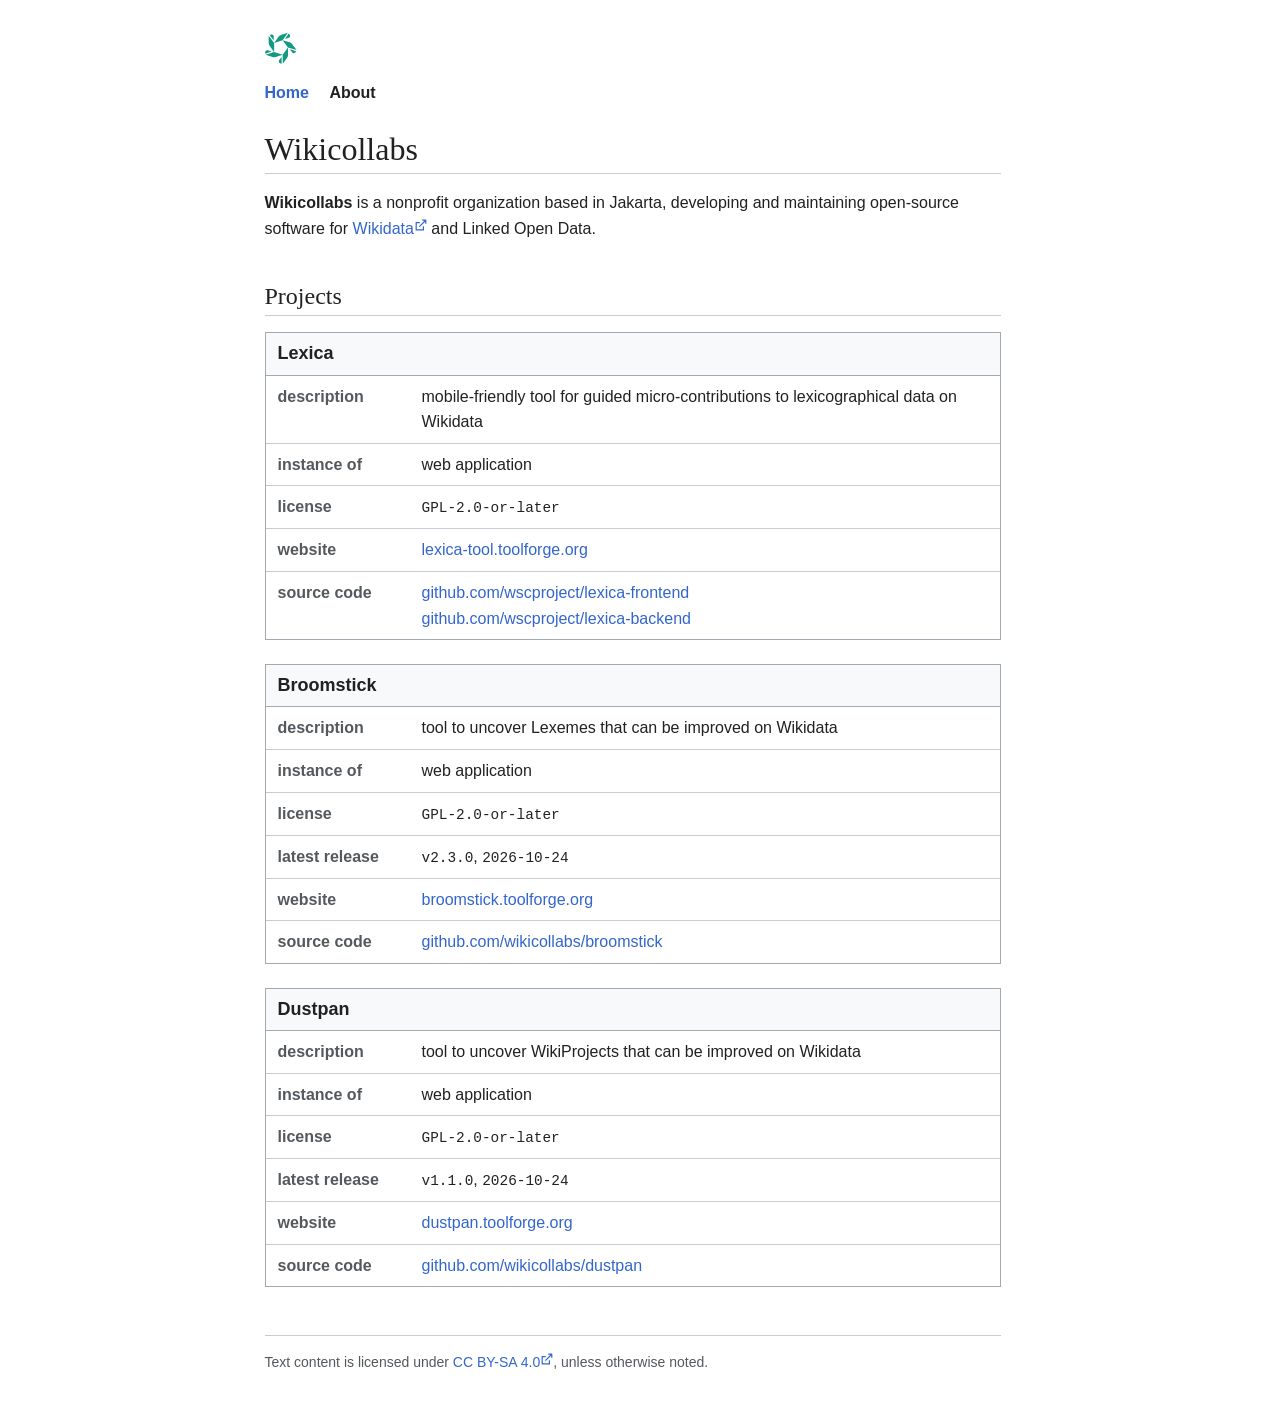
<file: index.html>
<!DOCTYPE html>
<html lang="en">
<head>
<meta charset="utf-8">
<meta name="viewport" content="width=device-width, initial-scale=1">
<title>Wikicollabs</title>
<meta name="description" content="Wikicollabs is a nonprofit organization in Jakarta, Indonesia. It develops and maintains open-source software for Wikidata and Linked Open Data.">
<link rel="icon" href="favicon.ico" sizes="32x32">
<link rel="icon" href="/assets/logo.svg" type="image/svg+xml">
<link rel="stylesheet" href="style.css">
</head>
<body>

<header>
  <a class="brand" href="./"><img src="/assets/logo.svg" alt="Wikicollabs home" width="32" height="32"></a>
  <nav aria-label="Main">
    <a href="./" aria-current="page">Home</a>
    <a href="about/">About</a>
  </nav>
</header>

<main>
  <h1>Wikicollabs</h1>
  <p>
    <b>Wikicollabs</b> is a nonprofit organization based in Jakarta, developing and maintaining
    open-source software for <a class="external-link" href="https://wikidata.org">Wikidata</a> and Linked Open Data.
  </p>
  <section id="projects" aria-labelledby="projects-heading">
    <h2 id="projects-heading">Projects</h2>

    <!--
      Release versions and dates are copied from each repository's releases page.
      Update them when a project publishes a release. A row is left out when
      there is no verified value for it.
    -->

    <article class="statement">
      <h3>Lexica</h3>
      <dl>
        <dt>description</dt>
        <dd>mobile-friendly tool for guided micro-contributions to lexicographical data on Wikidata</dd>
        <dt>instance of</dt>
        <dd>web application</dd>
        <dt>license</dt>
        <dd><code>GPL-2.0-or-later</code></dd>
        <dt>website</dt>
        <dd><a href="https://lexica-tool.toolforge.org">lexica-tool.toolforge.org</a></dd>
        <dt>source code</dt>
        <dd>
          <a href="https://github.com/wscproject/lexica-frontend">github.com/wscproject/lexica-frontend</a><br>
          <a href="https://github.com/wscproject/lexica-backend">github.com/wscproject/lexica-backend</a>
        </dd>
      </dl>
    </article>

    <article class="statement">
      <h3>Broomstick</h3>
      <dl>
        <dt>description</dt>
        <dd>tool to uncover Lexemes that can be improved on Wikidata</dd>
        <dt>instance of</dt>
        <dd>web application</dd>
        <dt>license</dt>
        <dd><code>GPL-2.0-or-later</code></dd>
        <dt>latest release</dt>
        <dd><code>v2.3.0</code>, <time datetime="2026-10-24">2026-10-24</time></dd>
        <dt>website</dt>
        <dd><a href="https://broomstick.toolforge.org">broomstick.toolforge.org</a></dd>
        <dt>source code</dt>
        <dd><a href="https://github.com/wikicollabs/broomstick">github.com/wikicollabs/broomstick</a></dd>
      </dl>
    </article>

    <article class="statement">
      <h3>Dustpan</h3>
      <dl>
        <dt>description</dt>
        <dd>tool to uncover WikiProjects that can be improved on Wikidata</dd>
        <dt>instance of</dt>
        <dd>web application</dd>
        <dt>license</dt>
        <dd><code>GPL-2.0-or-later</code></dd>
        <dt>latest release</dt>
        <dd><code>v1.1.0</code>, <time datetime="2026-10-24">2026-10-24</time></dd>
        <dt>website</dt>
        <dd><a href="https://dustpan.toolforge.org">dustpan.toolforge.org</a></dd>
        <dt>source code</dt>
        <dd><a href="https://github.com/wikicollabs/dustpan">github.com/wikicollabs/dustpan</a></dd>
      </dl>
    </article>
  </section>
</main>

<footer>
  <p>
    Text content is licensed under <a class="external-link" href="https://creativecommons.org/licenses/by-sa/4.0/">CC BY-SA 4.0</a>, unless otherwise noted.
  </p>
</footer>

</body>
</html>
</file>
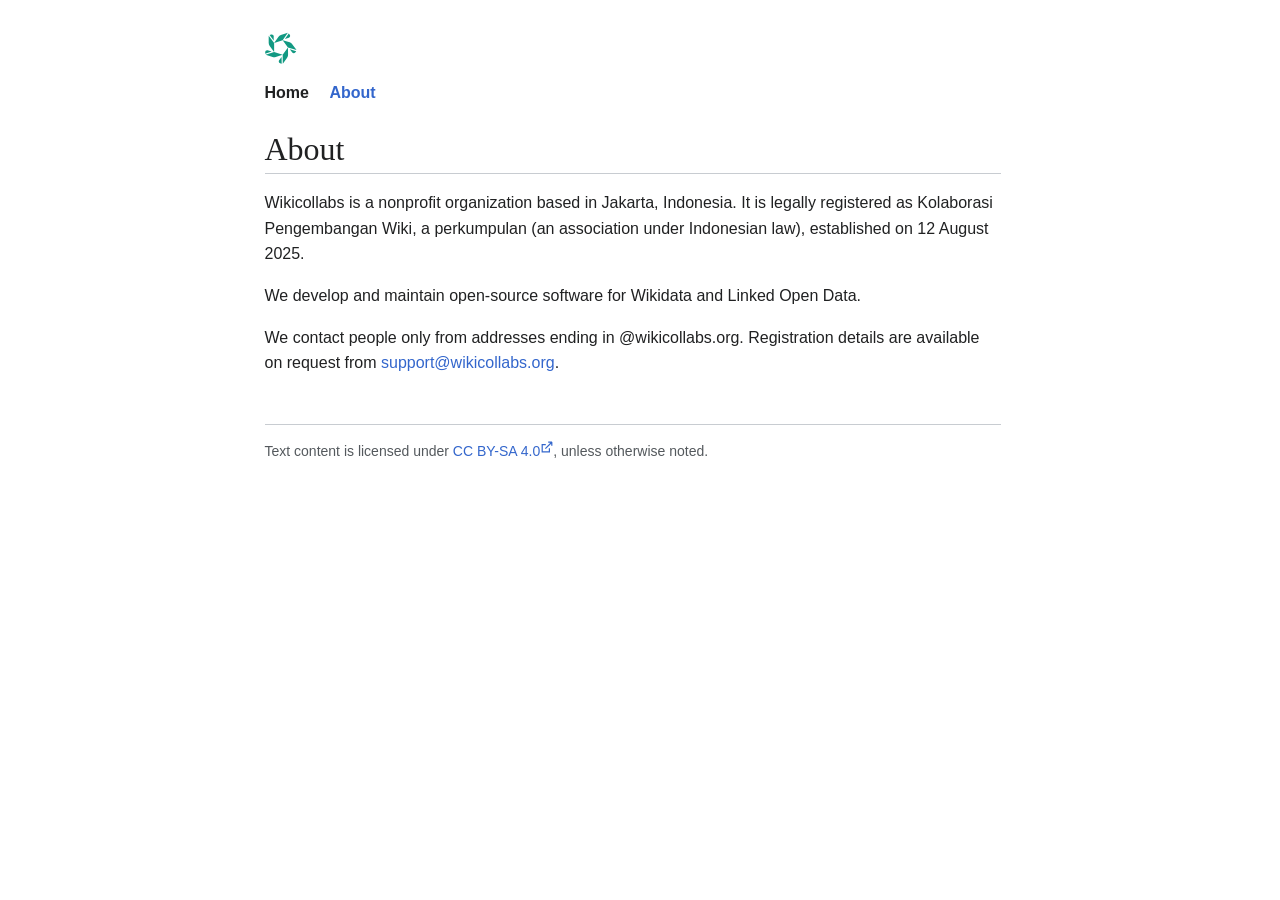
<file: about/index.html>
<!DOCTYPE html>
<html lang="en">
<head>
<meta charset="utf-8">
<meta name="viewport" content="width=device-width, initial-scale=1">
<title>About - Wikicollabs</title>
<meta name="description" content="Wikicollabs is a nonprofit organization based in Jakarta, Indonesia, registered as Kolaborasi Pengembangan Wiki, a perkumpulan.">
<link rel="icon" href="../favicon.ico" sizes="32x32">
<link rel="icon" href="/assets/logo.svg" type="image/svg+xml">
<link rel="stylesheet" href="../style.css">
</head>
<body>

  <header>
    <a class="brand" href="../"><img src="/assets/logo.svg" alt="Wikicollabs home" width="32" height="32"></a>
    <nav aria-label="Main">
      <a href="../">Home</a>
      <a href="./" aria-current="page">About</a>
    </nav>
  </header>

<main>
  <h1>About</h1>
  <p>
    Wikicollabs is a nonprofit organization based in Jakarta, Indonesia.
    It is legally registered as Kolaborasi Pengembangan Wiki,
    a perkumpulan (an association under Indonesian law),
    established on <time datetime="2025-08-12">12 August 2025</time>.
  </p>
  <p>
    We develop and maintain open-source software for Wikidata and Linked Open Data.
  </p>
  <p>
    We contact people only from addresses ending in @wikicollabs.org.
    Registration details are available on request from
    <a href="mailto:support@wikicollabs.org">support@wikicollabs.org</a>.
  </p>
</main>

<footer>
  <p>
    Text content is licensed under <a class="external-link" href="https://creativecommons.org/licenses/by-sa/4.0/">CC BY-SA 4.0</a>, unless otherwise noted.
  </p>
</footer>

</body>
</html>
</file>
<file: style.css>
/*
 * SPDX-FileCopyrightText: 2025-2026 Perkumpulan Kolaborasi Pengembangan Wiki
 * SPDX-License-Identifier: GPL-2.0-or-later
 */

/*
 * Wikicollabs website
 *
 * Visual values are based on Wikimedia Codex Design Tokens v2.6.2.
 * This site does not import Codex or depend on it at runtime.
 */

:root {
  /* Color */
  --color-base: #202122;
  --color-subtle: #54595d;
  --color-progressive: #36c;
  --color-progressive--hover: #3056a9;
  --color-progressive--active: #233566;
  --color-visited: #6b4ba1;

  --background-color-base: #fff;
  --background-color-neutral-subtle: #f8f9fa;

  /* Border */
  --border-color-base: #a2a9b1;
  --border-color-subtle: #c8ccd1;
  --border-width-base: 1px;

  /* Typography */
  --font-family-base: sans-serif;
  --font-family-heading-main:
    "Linux Libertine", Georgia, Times, "Source Serif 4", serif;
  --font-family-monospace:
    Menlo, Consolas, "Liberation Mono", "Fira Code", "Courier New", monospace;

  --font-weight-normal: 400;
  --font-weight-semi-bold: 600;
  --font-weight-bold: 700;

  /* Spacing */
  --spacing-25: 0.25rem;
  --spacing-50: 0.5rem;
  --spacing-75: 0.75rem;
  --spacing-100: 1rem;
  --spacing-125: 1.25rem;
  --spacing-150: 1.5rem;
  --spacing-200: 2rem;
  --spacing-250: 2.5rem;
  --spacing-300: 3rem;
  --spacing-400: 4rem;
}

* {
  box-sizing: border-box;
}

html {
  font-size: 100%;
  scrollbar-gutter: stable;
}

body {
  max-width: 48rem;
  margin: 0 auto;
  padding: var(--spacing-200) var(--spacing-100) var(--spacing-300);
  font-family: var(--font-family-base);
  font-size: 1rem;
  line-height: 1.6;
  color: var(--color-base);
  background-color: var(--background-color-base);
}

/* Headings */

h1,
h2,
h3 {
  margin: 0;
  color: var(--color-base);
}

h1,
h2 {
  font-family: var(--font-family-heading-main);
  font-weight: var(--font-weight-normal);
  padding-bottom: var(--spacing-25);
  border-bottom: var(--border-width-base) solid var(--border-color-subtle);
}

h1 {
  margin-bottom: var(--spacing-100);
  font-size: 2rem;
  line-height: 1.25;
}

h2 {
  margin-bottom: var(--spacing-100);
  font-size: 1.5rem;
  line-height: 1.25;
}

h3 {
  font-family: var(--font-family-base);
  font-size: 1.125rem;
  font-weight: var(--font-weight-bold);
  line-height: 1.4;
}

p {
  margin-top: 0;
  margin-bottom: var(--spacing-100);
}

/* Links */

a {
  color: var(--color-progressive);
  text-decoration: none;
}

a:hover {
  color: var(--color-progressive--hover);
  text-decoration: underline;
}

a:active {
  color: var(--color-progressive--active);
  text-decoration: underline;
}

a:visited {
  color: var(--color-visited);
}

a:focus-visible {
  outline: 2px solid var(--color-progressive);
  outline-offset: 2px;
}

/* External links */

.external-link::after {
  display: inline-block;
  width: 0.75rem;
  height: 0.75rem;
  margin-left: 0.0625rem;
  vertical-align: 0.2em;
  content: "";
  background-color: currentColor;
  mask: url("assets/icons/linkExternal.svg") no-repeat center / contain;
  -webkit-mask: url("assets/icons/linkExternal.svg") no-repeat center / contain;
}

/* Machine readable / technical values */

code,
.statement time {
  font-family: var(--font-family-monospace);
  font-size: 0.9em;
}

/* Header */

header {
  margin-bottom: var(--spacing-150);
}

.brand {
  display: inline-block;
  margin-bottom: var(--spacing-50);
}

.brand img {
  display: block;
  width: 2rem;
  height: 2rem;
}

/* Navigation */

nav {
  line-height: 1.6;
}

nav a {
  margin-right: var(--spacing-100);
}

nav a,
nav a:visited {
  color: var(--color-base);
  font-weight: var(--font-weight-semi-bold);
  text-decoration: none;
}

nav a:hover,
nav a:focus-visible {
  color: var(--color-progressive);
  text-decoration: none;
}

nav a:active {
  color: var(--color-progressive--active);
  text-decoration: none;
}

nav a[aria-current="page"] {
  color: var(--color-progressive);
  font-weight: var(--font-weight-semi-bold);
  text-decoration: none;
}

/* Projects */

#projects {
  margin-top: var(--spacing-250);
}

/*
 * Project metadata uses Wikidata-like statement blocks while retaining
 * definition list semantics.
 */

.statement {
  margin-bottom: var(--spacing-150);
  border: var(--border-width-base) solid var(--border-color-base);
}

.statement h3 {
  padding: var(--spacing-50) var(--spacing-75);
  background-color: var(--background-color-neutral-subtle);
  border-bottom: var(--border-width-base) solid var(--border-color-base);
}

.statement dl {
  display: grid;
  grid-template-columns: 9rem minmax(0, 1fr);
  margin: 0;
}

.statement dt,
.statement dd {
  margin: 0;
  padding: var(--spacing-50) var(--spacing-75);
  border-bottom: var(--border-width-base) solid var(--border-color-subtle);
}

.statement dt {
  color: var(--color-subtle);
  font-weight: var(--font-weight-semi-bold);
}

.statement dd {
  overflow-wrap: anywhere;
}

.statement dt:last-of-type,
.statement dd:last-of-type {
  border-bottom: 0;
}

/* Footer */

footer {
  margin-top: var(--spacing-300);
  padding-top: var(--spacing-100);
  border-top: var(--border-width-base) solid var(--border-color-subtle);
  color: var(--color-subtle);
  font-size: 0.875rem;
  line-height: 1.5;
}

footer p {
  margin: 0;
}

/* Responsive layout */

@media (max-width: 30rem) {
  body {
    padding-top: var(--spacing-150);
    padding-bottom: var(--spacing-200);
  }

  .statement dl {
    grid-template-columns: 1fr;
  }

  .statement dt {
    padding-bottom: 0;
    border-bottom: 0;
  }
}
</file>
